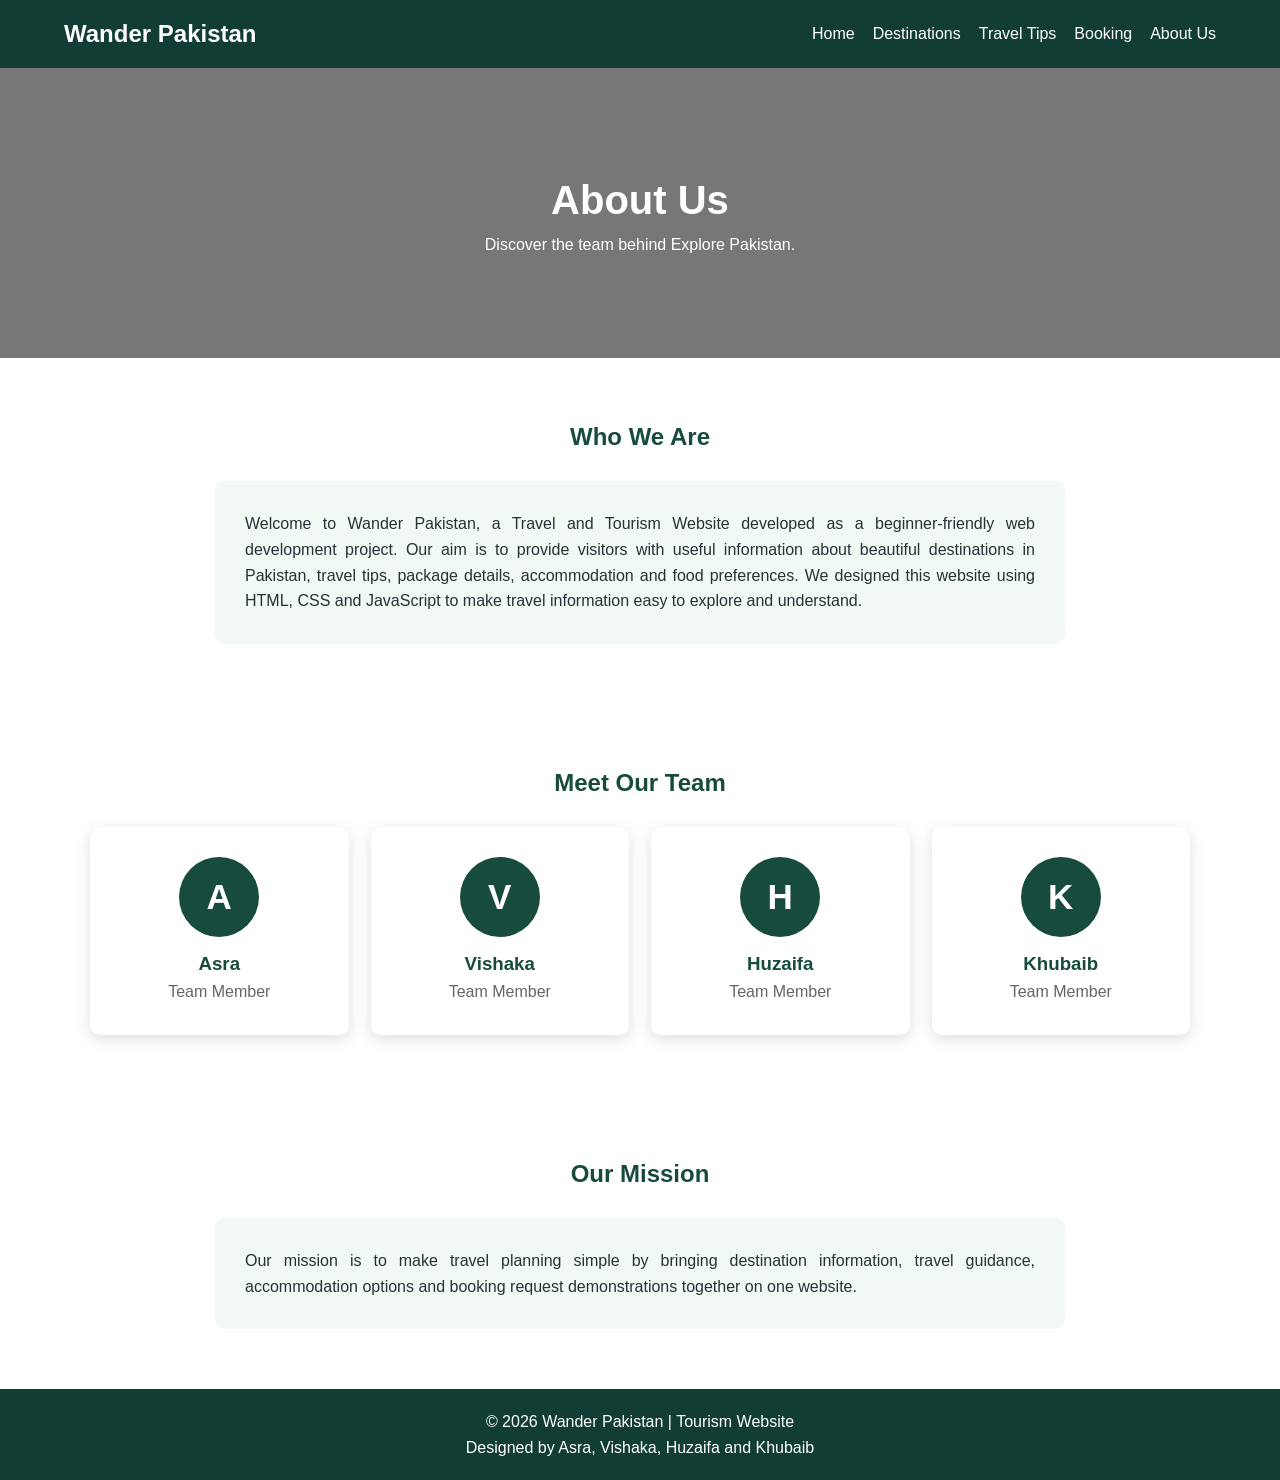
<file: about.html>
<!DOCTYPE html>
<html lang="en">
<head>
    <meta charset="UTF-8">
    <meta name="viewport" content="width=device-width, initial-scale=1.0">

    <title>About Us - Wander Pakistan</title>

    <link rel="stylesheet" href="style.css">
</head>

<body>

<header>
    <nav class="navbar">

        <h2>Wander Pakistan</h2>

        <ul>
            <li><a href="index.html#home">Home</a></li>
            <li><a href="index.html#destinations">Destinations</a></li>
            <li><a href="index.html#tips">Travel Tips</a></li>
            <li><a href="index.html#booking">Booking</a></li>
            <li><a href="about.html">About Us</a></li>
        </ul>

    </nav>
</header>

<section class="about-hero">

    <h1>About Us</h1>

    <p>Discover the team behind Explore Pakistan.</p>

</section>

<section class="section">

    <h2>Who We Are</h2>

    <div class="about-description">

        <p>
            Welcome to Wander Pakistan, a Travel and Tourism Website
            developed as a beginner-friendly web development project.

            Our aim is to provide visitors with useful information about
            beautiful destinations in Pakistan, travel tips, package
            details, accommodation and food preferences.

            We designed this website using HTML, CSS and JavaScript
            to make travel information easy to explore and understand.
        </p>

    </div>

</section>

<section class="section">

    <h2>Meet Our Team</h2>

    <div class="team-grid">

        <div class="team-card">
            <div class="team-icon">A</div>
            <h3>Asra</h3>
            <p>Team Member</p>
        </div>

        <div class="team-card">
            <div class="team-icon">V</div>
            <h3>Vishaka</h3>
            <p>Team Member</p>
        </div>

        <div class="team-card">
            <div class="team-icon">H</div>
            <h3>Huzaifa</h3>
            <p>Team Member</p>
        </div>

        <div class="team-card">
            <div class="team-icon">K</div>
            <h3>Khubaib</h3>
            <p>Team Member</p>
        </div>

    </div>

</section>

<section class="section">

    <h2>Our Mission</h2>

    <div class="about-description">

        <p>
            Our mission is to make travel planning simple by bringing
            destination information, travel guidance, accommodation
            options and booking request demonstrations together
            on one website.
        </p>

    </div>

</section>

<footer>
    <p>© 2026 Wander Pakistan | Tourism Website</p>
    <p>Designed by Asra, Vishaka, Huzaifa and Khubaib</p>
</footer>

</body>
</html>
</file>
<file: style.css>
* {
    margin: 0;
    padding: 0;
    box-sizing: border-box;
}

html {
    scroll-behavior: smooth;
}

body {
    font-family: Arial, sans-serif;
    color: #263238;
    line-height: 1.6;
}

header {
    background: #123d35;
    color: white;
    position: sticky;
    top: 0;
    z-index: 10;
}

.navbar {
    display: flex;
    justify-content: space-between;
    align-items: center;
    padding: 15px 5%;
}

.navbar h2 {
    color: white;
}

.navbar ul {
    display: flex;
    list-style: none;
    gap: 18px;
}

.navbar a {
    color: white;
    text-decoration: none;
}

.navbar a:hover {
    color: #a8d5b8;
}

#menuToggle {
    display: none;
}

button {
    background: #247653;
    color: white;
    border: none;
    padding: 11px 18px;
    border-radius: 6px;
    cursor: pointer;
    margin-top: 10px;
    font-size: 15px;
}

button:hover {
    background: #123d35;
}

/* HOME SECTION */

.hero {
    min-height: 450px;

    background:
        linear-gradient(#0007, #0007),
        url("https://images.unsplash.com/photo-1464822759023-fed622ff2c3b?w=1600")
        center/cover;

    color: white;
    text-align: center;
    padding: 140px 20px;
}

.hero h1 {
    font-size: 40px;
    margin-bottom: 10px;
}

.section {
    padding: 60px 7%;
    text-align: center;
}

.section h2 {
    color: #174b3d;
    margin-bottom: 25px;
}

.destination-grid {
    display: grid;
    grid-template-columns: repeat(3, 1fr);
    gap: 22px;
    margin-top: 25px;
}

.destination-card {
    background: white;
    border-radius: 10px;
    overflow: hidden;
    box-shadow: 0 4px 15px #0002;
    padding-bottom: 18px;
}

.destination-card img {
    width: 100%;
    height: 190px;
    object-fit: cover;
}

.destination-card h3,
.destination-card p {
    margin: 10px;
}

.tips-grid {
    display: grid;
    grid-template-columns: repeat(3, 1fr);
    gap: 20px;
}

.tip-card {
    background: #f2f8f4;
    padding: 25px;
    border-radius: 10px;
}

.tip-card h3 {
    color: #174b3d;
    margin-bottom: 10px;
}

.form-card {
    max-width: 600px;
    margin: auto;
    padding: 25px;
    background: #f4f8f5;
    border-radius: 10px;
    display: grid;
    gap: 10px;
    text-align: left;
}

input,
select,
textarea {
    width: 100%;
    padding: 11px;
    border: 1px solid #bbb;
    border-radius: 6px;
    font-size: 15px;
}

textarea {
    min-height: 100px;
    resize: vertical;
}

.success-message {
    color: #247653;
    font-weight: bold;
    margin-top: 10px;
}

.details {
    max-width: 900px;
    margin: auto;
    padding: 30px 20px;
}

.details h1 {
    color: #174b3d;
    margin-bottom: 15px;
}

.details h2 {
    color: #247653;
    margin-top: 20px;
}

.details img {
     width: 100%;
    height: auto;
    object-fit: contain;
    border-radius: 15px;
   
}

.details ul,
.details ol {
    padding-left: 25px;
}

.detail-box {
    background: #f2f8f4;
    padding: 20px;
    border-radius: 10px;
    margin: 15px 0;
}

.about-hero {
    background:
        linear-gradient(#0008, #0008),
        url("https://images.unsplash.com/photo-1464822759023-fed622ff2c3b?w=1600")
        center/cover;

    color: white;
    text-align: center;
    padding: 100px 20px;
}

.about-hero h1 {
    font-size: 40px;
}

.about-description {
    max-width: 850px;
    margin: auto;
    background: #f2f8f4;
    padding: 30px;
    border-radius: 10px;
    text-align: justify;
}

.team-grid {
    display: grid;
    grid-template-columns: repeat(4, 1fr);
    gap: 22px;
    max-width: 1100px;
    margin: auto;
}

.team-card {
    background: white;
    padding: 30px 15px;
    border-radius: 10px;
    box-shadow: 0 4px 15px #0002;
}

.team-card h3 {
    color: #174b3d;
    margin-top: 12px;
}

.team-card p {
    color: #666;
}

.team-icon {
    width: 80px;
    height: 80px;
    margin: auto;
    border-radius: 50%;
    background: #174b3d;
    color: white;
    display: flex;
    align-items: center;
    justify-content: center;
    font-size: 35px;
    font-weight: bold;
}

footer {
    background: #123d35;
    color: white;
    text-align: center;
    padding: 20px;
}

footer a {
    color: white;
    text-decoration: none;
}

@media (max-width: 900px) {

    .destination-grid,
    .tips-grid {
        grid-template-columns: repeat(2, 1fr);
    }

    .team-grid {
        grid-template-columns: repeat(2, 1fr);
    }

}
@media (max-width: 800px) {

    #menuToggle {
        display: block;
    }

    .navbar ul {
        display: none;
        position: absolute;
        top: 60px;
        left: 0;
        width: 100%;
        background: #123d35;
        flex-direction: column;
        padding: 20px;
    }

    .navbar ul.show {
        display: flex;
    }

}

@media (max-width: 550px) {

    .destination-grid,
    .tips-grid,
    .team-grid {
        grid-template-columns: 1fr;
    }

    .hero h1,
    .about-hero h1 {
        font-size: 30px;
    }

    .hero {
        padding: 110px 15px;
    }

    .details img {
        height: 230px;
    }

}
</file>
